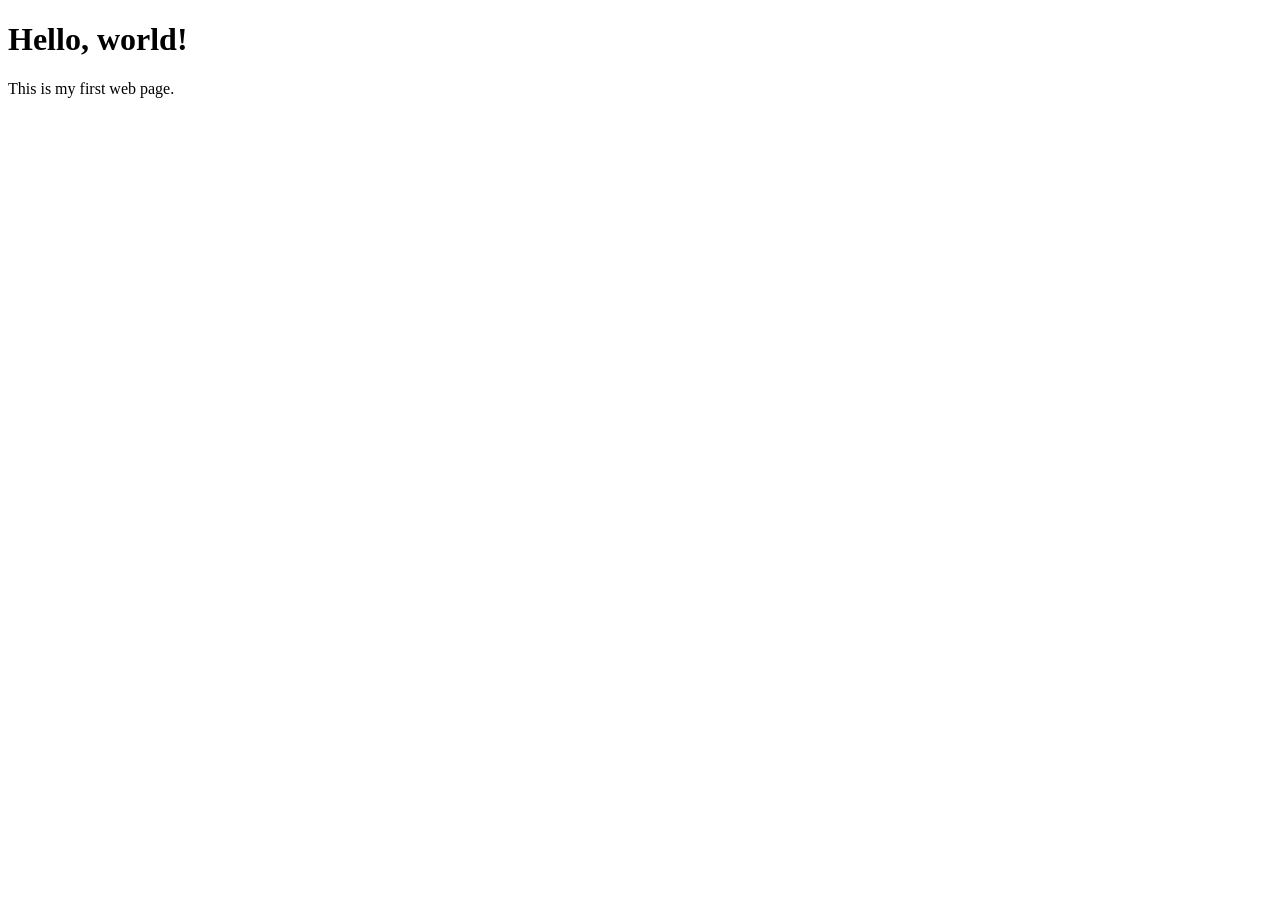
<file: 01-Hello/index.html>
<!DOCTYPE html>
<html lang="en">
<head>
    <meta charset="UTF-8">
    <meta name="viewport" content="width=device-width, initial-scale=1.0">
    <title>Document</title>
</head>
<body>
    <h1>Hello, world!</h1>
    <p>This is my first web page.</p>
</body>
</html>
</file>
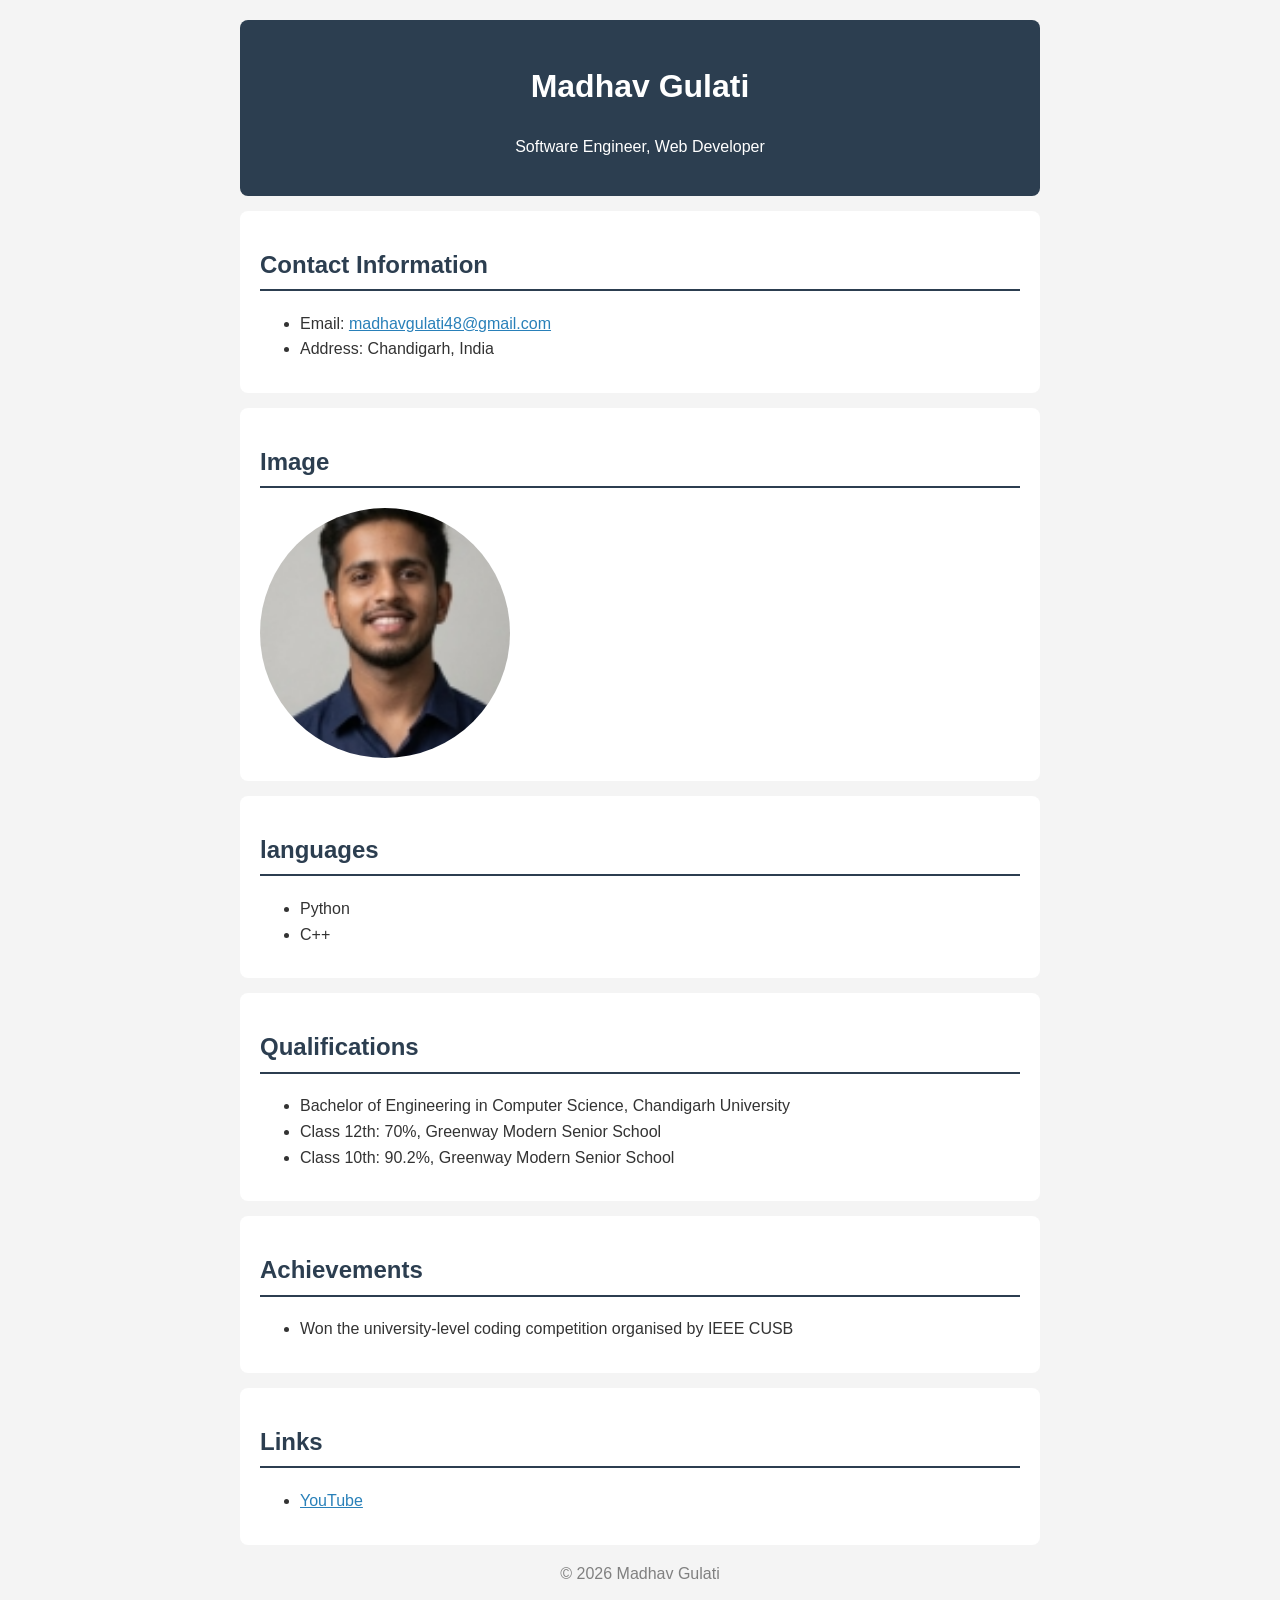
<file: resume/index.html>
<!DOCTYPE html>
<html lang="en">
<head>
    <meta charset="UTF-8">
    <meta name="viewport" content="width=device-width, initial-scale=1.0">
    <title>Madhav Gulati | Resume</title>
    <link rel="stylesheet" href="style.css">
</head>
<body>
    <header>
        <h1>Madhav Gulati</h1>
        <p>Software Engineer, Web Developer</p>
    </header>

    <main>
        <section>
            <h2>Contact Information</h2>
            <ul>
                <li>Email: <a href="mailto:madhavgulati48@gmail.com">madhavgulati48@gmail.com</a></li>
                <li>Address: Chandigarh, India</li>
            </ul>
        </section>
        <section>
            <h2>Image</h2>
            <img src="profile.png" alt="Madhav Gulati" width="250" height="250">
        </section>
        <section>
            <h2>languages</h2>
            <ul>
                <li>Python</li>
                <li>C++</li>
            </ul>
        </section>
        <section>
            <h2>Qualifications</h2>
            <ul>
                <li>Bachelor of Engineering in Computer Science, Chandigarh University</li>
                <li>Class 12th: 70%, Greenway Modern Senior School</li>
                <li>Class 10th: 90.2%, Greenway Modern Senior School</li>
            </ul>
        </section>

        <section>
            <h2>Achievements</h2>
            <ul>
                <li>Won the university-level coding competition organised by IEEE CUSB</li>
            </ul>
        </section>

        <section>
            <h2>Links</h2>
            <ul>
                <li><a href="https://www.youtube.com/" target="_blank">YouTube</a></li>
            </ul>
        </section>
    </main>

    <footer>
        <p>&copy; 2026 Madhav Gulati</p>
    </footer>
</body>
</html>
</file>
<file: resume/style.css>
body {
    font-family: Arial, sans-serif;
    background-color: #f4f4f4;
    color: #333;
    max-width: 800px;
    margin: 0 auto;
    padding: 20px;
    line-height: 1.6;
}

header {
    text-align: center;
    padding: 20px;
    background-color: #2c3e50;
    color: white;
    border-radius: 8px;
}

h2 {
    color: #2c3e50;
    border-bottom: 2px solid #2c3e50;
    padding-bottom: 5px;
}

section {
    background-color: white;
    padding: 15px 20px;
    margin: 15px 0;
    border-radius: 8px;
}

img {
    border-radius: 50%;
    object-fit: cover;
}

a {
    color: #2980b9;
}

footer {
    text-align: center;
    color: gray;
}
/* resume styles */
</file>
